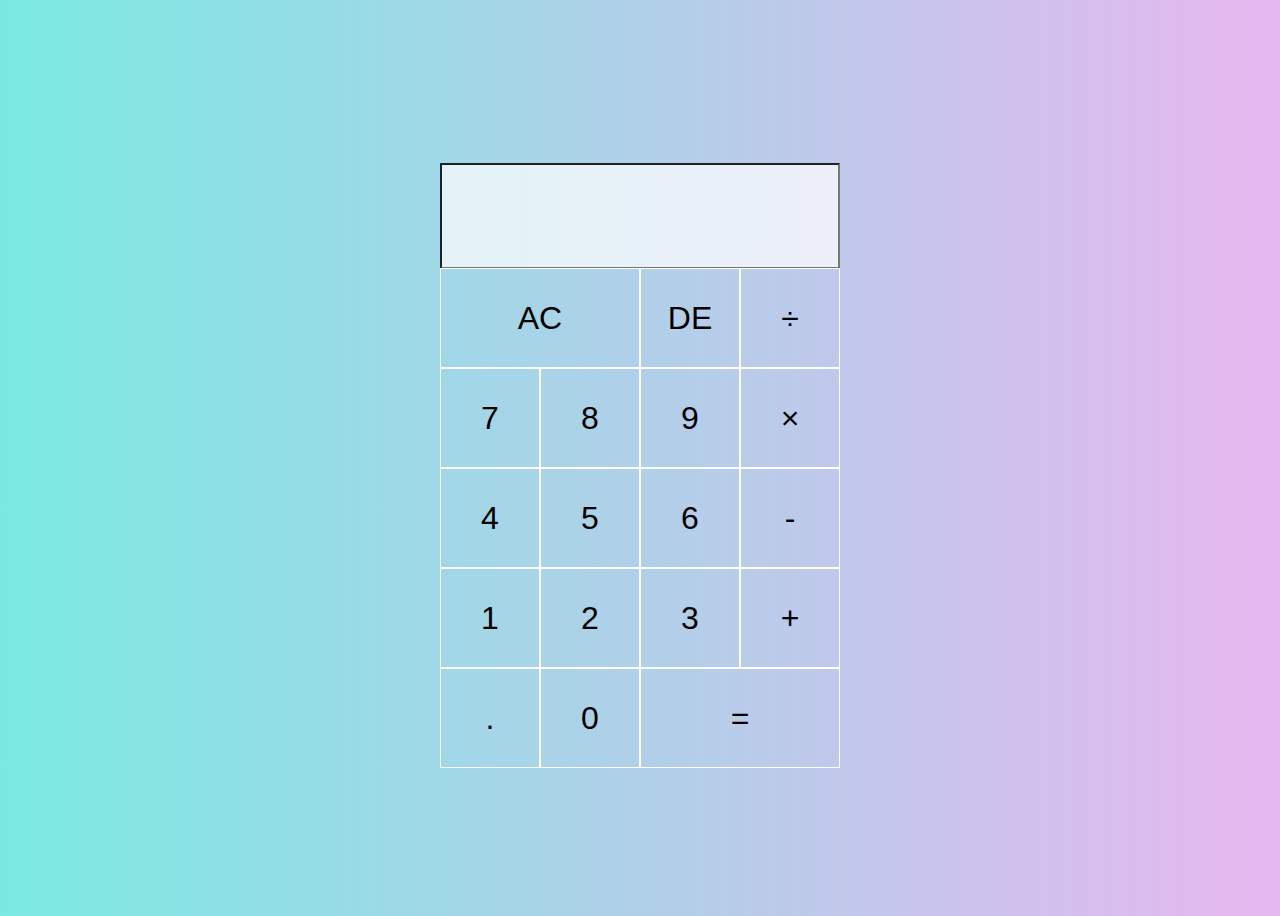
<file: Calculator/index.html>
<!DOCTYPE html>
<html lang="en">

<head>
    <meta charset="UTF-8">
    <meta http-equiv="X-UA-Compatible" content="IE=edge">
    <meta name="viewport" content="width=device-width, initial-scale=1.0">
    <link rel="stylesheet" href="style.css">
    <title>Calculator</title>
</head>

<body>
    <div class="grid">
        <div class="output">
            <input type="text" id="output">
        </div>


        <button onclick="allclear()" class="double">AC</button>
        <button onclick="del()" class="del">DE</button>
        <button onclick="append('÷')">÷</button>

        <button onclick="append('7')">7</button>
        <button onclick="append('8')">8</button>
        <button onclick="append('9')">9</button>
        <button onclick="append('×')">×</button>

        <button onclick="append('4')">4</button>
        <button onclick="append('5')">5</button>
        <button onclick="append('6')">6</button>
        <button onclick="append('-')">-</button>

        <button onclick="append('1')">1</button>
        <button onclick="append('2')">2</button>
        <button onclick="append('3')">3</button>
        <button onclick="append('+')">+</button>

        <button onclick="append('.')">.</button>
        <button onclick="append('0')">0</button>
        <button onclick="calculate()" class="double">=</button>

    </div>
    <script src="script.js"></script>
</body>

</html>
</file>
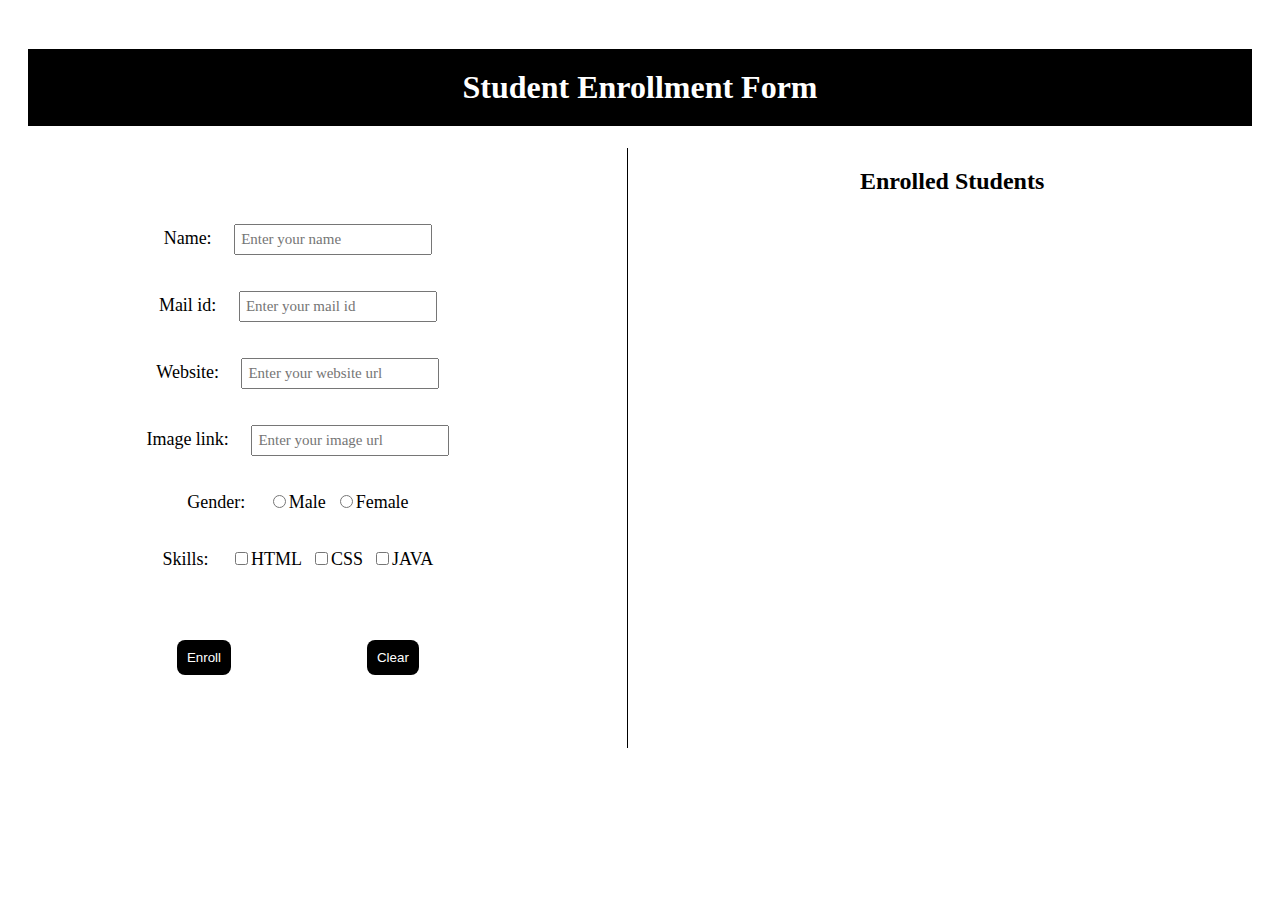
<file: Student Enrollment Form/index.html>
<!DOCTYPE html>
<html lang="en">

<head>
    <meta charset="UTF-8">
    <meta http-equiv="X-UA-Compatible" content="IE=edge">
    <meta name="viewport" content="width=device-width, initial-scale=1.0">
    <link rel="stylesheet" href="style.css">
    <title>Student Enrollment Form</title>
</head>

<body>
    <h1 style="text-align: center; padding: 20px; background-color: black; color: white;">Student Enrollment Form</h1>

    <div class="Form">
        <form class="subform" id="enrollform">
            <br><br>
            <label>Name: &emsp;<input type="text" required id="name" placeholder="Enter your name"></label>
            <br><br><br>
            <label>Mail id: &emsp;<input type="email" required id="mail" placeholder="Enter your mail id"></label>
            <br><br><br>
            <label>Website: &emsp;<input type="url" required id="site" placeholder="Enter your website url"></label>
            <br><br><br>
            <label>Image link: &emsp;<input type="url" id="image" placeholder="Enter your image url"></label>
            <br><br><br>
            <label>Gender: &emsp;<input type="radio" required name="gender" value="Male">Male&ensp;<input type="radio"
                    required name="gender" value="Female">Female</label>
            <br><br><br>
            <label>Skills: &emsp;<input type="checkbox" class="sk" name="skills" value="HTML">HTML&ensp;<input
                    type="checkbox" name="skills" class="sk" value="CSS">CSS&ensp;<input type="checkbox" name="skills"
                    class="sk" value="Java">JAVA</label>
            <div style="padding: 70px;">
                <button type="submit">Enroll</button>&emsp;&emsp;&emsp;&emsp;
                &emsp;&emsp;&emsp;&emsp;
                <button id="clear" type="reset">Clear</button>
            </div>
        </form>
        <div class="line"></div>
    </div>

    <div id="Enrolledstudents" class="Enrolledstudents">
        <h2>Enrolled Students</h2>
    </div>

    <script>
        document.getElementById("enrollform").addEventListener("submit", function (event) {
            event.preventDefault(); // Prevent form submission

            const main = document.getElementById('Enrolledstudents');

            const details = document.createElement('ul');
            details.className = 'details';
            const images = document.createElement('div');
            images.className = 'images';

            const n = document.createElement('li');
            const m = document.createElement('li');
            const s = document.createElement('li');
            const g = document.createElement('li');
            const sk = document.createElement('li');

            n.innerHTML = document.getElementById('name').value;
            m.innerHTML = document.getElementById('mail').value;
            s.innerHTML = '<a href=' + document.getElementById('site').value + ' target="_blank">Website</a';
            g.innerHTML = document.querySelector('input[name="gender"]:checked').value;

            var skills = document.querySelectorAll('input[name="skills"]:checked');

            // Create an array of skill values
            var skillValues = [];
            for (var i = 0; i < skills.length; i++) {
                skillValues.push(skills[i].value);
            }

            sk.innerHTML = skillValues.join(", ");

            details.appendChild(n);
            details.appendChild(m);
            details.appendChild(s);
            details.appendChild(g);
            details.appendChild(sk);

            images.innerHTML = '<img src="' + document.getElementById("image").value + '" alt="Student Image" width="150" height="170">';

            document.getElementById("clear").click();

            main.appendChild(details);
            main.appendChild(images);
        });
    </script>
</body>

</html>
</file>
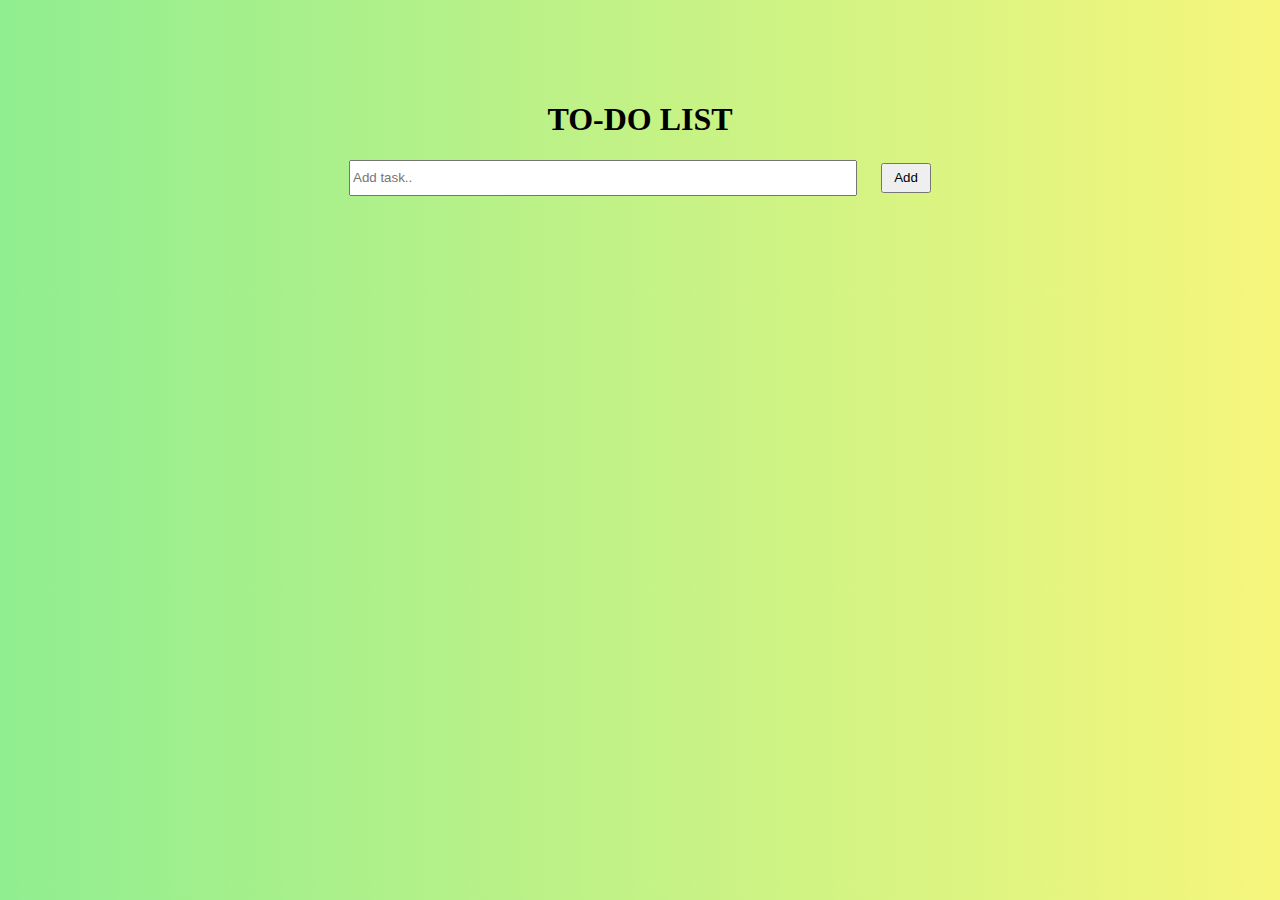
<file: To-do list/index.html>
<!DOCTYPE html>
<html lang="en">

<head>
    <meta charset="UTF-8">
    <meta http-equiv="X-UA-Compatible" content="IE=edge">
    <meta name="viewport" content="width=device-width, initial-scale=1.0">
    <link rel="stylesheet" href="style.css">
    <script src="script.js"></script>
    <title>To-Do List</title>
</head>

<body>
    <div class="Container">
        <h1>TO-DO LIST</h1>
        <div class="Inner-container">
            <input id="todo-task" class="task-input" type="text" placeholder="Add task..">
            &emsp;
            <button class="add-button" id="todo-add" onclick="add_todo_task()">Add</button>
        </div>
        <div class="tasks" id="tasklist">

        </div>
    </div>
</body>

</html>
</file>
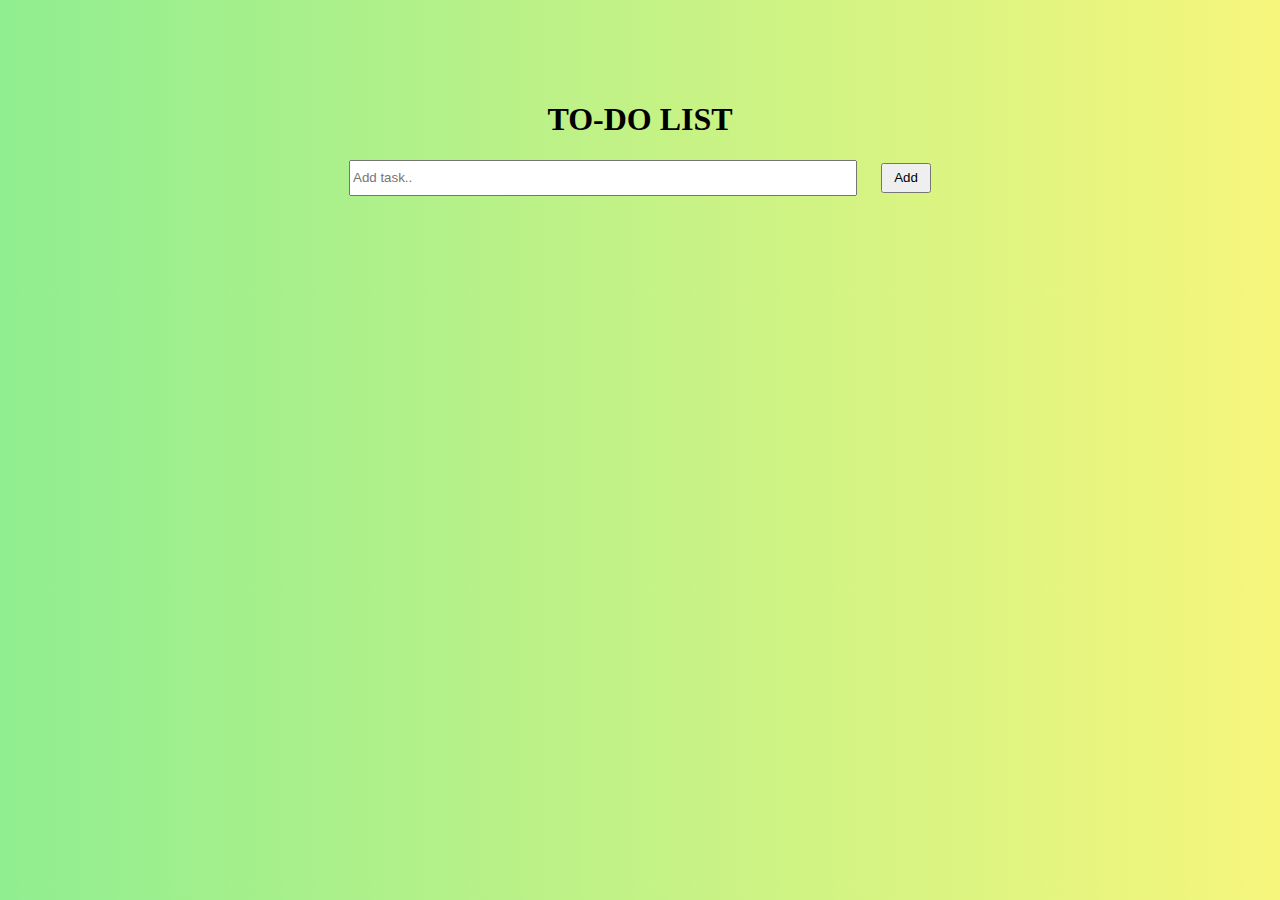
<file: Task-1.html>
<!DOCTYPE html>
<html lang="en">

<head>
    <meta charset="UTF-8">
    <meta http-equiv="X-UA-Compatible" content="IE=edge">
    <meta name="viewport" content="width=device-width, initial-scale=1.0">
    <title>To-Do List</title>
    <style>
        body {
            text-align: center;
            /* color: Red; */
            background-image: linear-gradient(to right, lightgreen, rgb(246, 246, 124));
            margin-top: 50px;
            padding: 30px;
        }

        .task-input {
            height: 30px;
            width: 500px;
        }

        .add-button {
            height: 30px;
            width: 50px;
        }

        .todo-item {
            display: flex;
            align-items: center;
            margin-bottom: 10px;
            padding: 8px;
            border-radius: 4px;
            border: 2px solid white;
        }

        .todo-item input[type="checkbox"] {
            margin-right: 10px;
        }

        .todo-item label {
            font-size: 20px;
            flex-grow: 1;
            color: #333;
        }

        .remove-button {
            background-color: transparent;
            border: 2px solid white;
        }

        .tasks {
            padding: 30px;
            text-align: center;
            width: 650px;
            margin: 0 auto;
        }
    </style>
</head>

<body>
    <div class="Container">
        <h1>TO-DO LIST</h1>
        <div class="Inner-container">
            <input id="todo-task" class="task-input" type="text" placeholder="Add task..">
            &emsp;
            <button class="add-button" id="todo-add" onclick="add_todo_task()">Add</button>
        </div>
        <div class="tasks" id="tasklist">

        </div>
    </div>

    <script>
        function add_todo_task() {
            const task = document.getElementById('todo-task');
            const tastlist = document.getElementById('tasklist');
            if (task.value !== '') {
                const newtask = createtask(task);
                tastlist.appendChild(newtask);
                task.value = '';
            }
        }
        function createtask(task) {
            const todoItem = document.createElement('div');
            todoItem.className = 'todo-item';

            const checkbox = document.createElement('input');
            checkbox.type = 'checkbox';
            checkbox.id = 'checkbox';

            const label = document.createElement('label');
            label.id = 'Label'
            label.textContent = task.value;

            const removeButton = document.createElement('button');
            removeButton.textContent = 'Remove';
            removeButton.className = 'remove-button';
            removeButton.addEventListener('click', function () {
                todoItem.remove();
            });

            checkbox.addEventListener('change', e => {
                if (e.target.checked === true) {
                    label.innerHTML = '<s>' + label.textContent + '</s>';
                }
                else {
                    label.innerHTML = label.textContent;
                }
            });

            todoItem.appendChild(checkbox);
            todoItem.appendChild(label);
            todoItem.appendChild(removeButton);

            return todoItem;
        }

    </script>
</body>

</html>
</file>
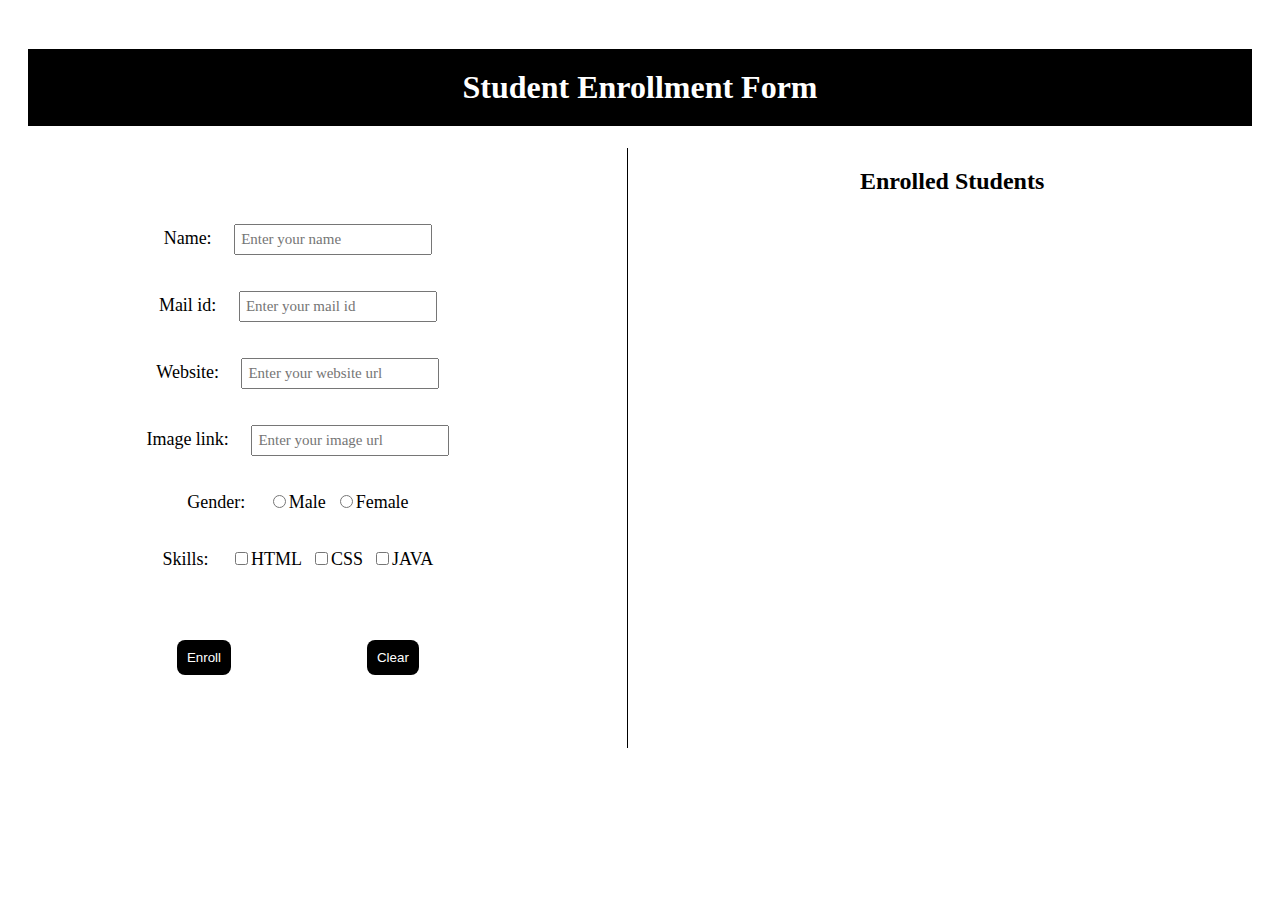
<file: Task-2.html>
<!DOCTYPE html>
<html lang="en">

<head>
    <meta charset="UTF-8">
    <meta http-equiv="X-UA-Compatible" content="IE=edge">
    <meta name="viewport" content="width=device-width, initial-scale=1.0">
    <title>Student Enrollment Form</title>
    <style>
        body {
            padding: 20px;
            /* background-color: rgb(239, 183, 183); */
        }

        .Form {
            float: left;
            width: 49%;
        }

        .Enrolledstudents {
            float: right;
            width: 49%;
            text-align: center;
        }

        .line {
            background-color: black;
            height: 600px;
            width: 1px;
            float: right;
        }

        .subform {
            margin-top: 40px;
            float: left;
            width: 90%;
            text-align: center;
        }

        label {
            font-family: 'Times New Roman';
            font-size: large;
            padding: 20px;
        }

        input {
            padding: 5px;
            font-family: 'Times New Roman';
            font-size: smaller;
        }

        button {
            padding: 10px;
            border: 1px;
            border-radius: 8px;
            background-color: black;
            color: white;
        }

        .details {
            width: 70%;
            float: left;
            height: 175px;
        }

        .images {
            width: 20%;
            float: right;
        }
    </style>
</head>

<body>
    <h1 style="text-align: center; padding: 20px; background-color: black; color: white;">Student Enrollment Form</h1>

    <div class="Form">
        <form class="subform" id="enrollform">
            <br><br>
            <label>Name: &emsp;<input type="text" required id="name" placeholder="Enter your name"></label>
            <br><br><br>
            <label>Mail id: &emsp;<input type="email" required id="mail" placeholder="Enter your mail id"></label>
            <br><br><br>
            <label>Website: &emsp;<input type="url" required id="site" placeholder="Enter your website url"></label>
            <br><br><br>
            <label>Image link: &emsp;<input type="url" id="image" placeholder="Enter your image url"></label>
            <br><br><br>
            <label>Gender: &emsp;<input type="radio" required name="gender" value="Male">Male&ensp;<input type="radio"
                    required name="gender" value="Female">Female</label>
            <br><br><br>
            <label>Skills: &emsp;<input type="checkbox" class="sk" name="skills" value="HTML">HTML&ensp;<input
                    type="checkbox" name="skills" class="sk" value="CSS">CSS&ensp;<input type="checkbox" name="skills"
                    class="sk" value="Java">JAVA</label>
            <div style="padding: 70px;">
                <button type="submit">Enroll</button>&emsp;&emsp;&emsp;&emsp;
                &emsp;&emsp;&emsp;&emsp;
                <button id="clear" type="reset">Clear</button>
            </div>
        </form>
        <div class="line"></div>
    </div>

    <div id="Enrolledstudents" class="Enrolledstudents">
        <h2>Enrolled Students</h2>
    </div>

    <script>
        document.getElementById("enrollform").addEventListener("submit", function (event) {
            event.preventDefault(); // Prevent form submission

            const main = document.getElementById('Enrolledstudents');

            const details = document.createElement('ul');
            details.className = 'details';
            const images = document.createElement('div');
            images.className = 'images';

            const n = document.createElement('li');
            const m = document.createElement('li');
            const s = document.createElement('li');
            const g = document.createElement('li');
            const sk = document.createElement('li');

            n.innerHTML = document.getElementById('name').value;
            m.innerHTML = document.getElementById('mail').value;
            s.innerHTML = '<a href=' + document.getElementById('site').value + ' target="_blank">Website</a';
            g.innerHTML = document.querySelector('input[name="gender"]:checked').value;

            var skills = document.querySelectorAll('input[name="skills"]:checked');

            // Create an array of skill values
            var skillValues = [];
            for (var i = 0; i < skills.length; i++) {
                skillValues.push(skills[i].value);
            }

            sk.innerHTML = skillValues.join(", ");

            details.appendChild(n);
            details.appendChild(m);
            details.appendChild(s);
            details.appendChild(g);
            details.appendChild(sk);

            images.innerHTML = '<img src="' + document.getElementById("image").value + '" alt="Student Image" width="150" height="150">';

            document.getElementById("clear").click();

            main.appendChild(details);
            main.appendChild(images);
        });
    </script>
</body>

</html>
</file>
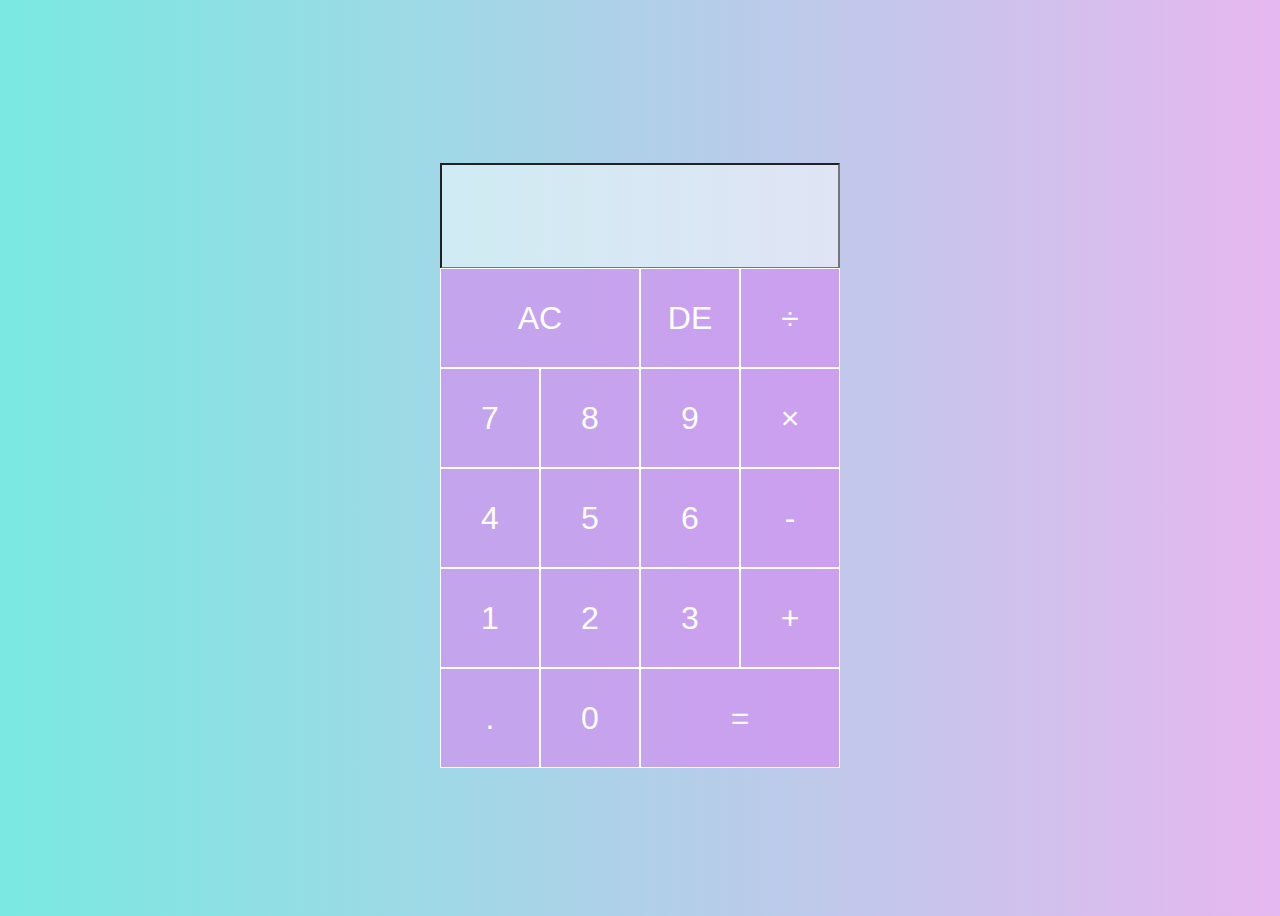
<file: Task-3.html>
<!DOCTYPE html>
<html lang="en">

<head>
    <meta charset="UTF-8">
    <meta http-equiv="X-UA-Compatible" content="IE=edge">
    <meta name="viewport" content="width=device-width, initial-scale=1.0">
    <title>Calculator</title>
    <style>
        body {
            background-image: linear-gradient(to right, #7ae9e1, #e6b7f0);
        }

        .grid {
            display: grid;
            justify-content: center;
            align-content: center;
            min-height: 100vh;
            grid-template-columns: repeat(4, 100px);
            grid-template-rows: minmax(120px, auto) repeat(5, 100px);
        }

        input[type="text"] {
            font-size: 60px;
            width: 96%;
            height: 90px;
            padding: 6px;
            text-align: right;
            background-color: rgba(255, 255, 255, 0.5);
            color: rgba(0, 0, 0, 0.7);
        }

        button {
            cursor: pointer;
            font-size: 2rem;
            background-color: rgba(210, 142, 240, 0.7);
            color: white;
            border: 1px solid white;
            outline: none;
        }

        button:hover {
            background-color: rgba(210, 118, 249);
        }

        .double {
            grid-column: span 2;
        }

        .output {
            margin-top: 15px;
            height: 50px;
            grid-column: 1/-1;
            padding: 0%;
            margin-bottom: 0%;
        }
    </style>
</head>

<body>
    <div class="grid">
        <div class="output">
            <input type="text" id="output">
        </div>


        <button onclick="allclear()" class="double">AC</button>
        <button onclick="del()" class="del">DE</button>
        <button onclick="append('÷')">÷</button>

        <button onclick="append('7')">7</button>
        <button onclick="append('8')">8</button>
        <button onclick="append('9')">9</button>
        <button onclick="append('×')">×</button>

        <button onclick="append('4')">4</button>
        <button onclick="append('5')">5</button>
        <button onclick="append('6')">6</button>
        <button onclick="append('-')">-</button>

        <button onclick="append('1')">1</button>
        <button onclick="append('2')">2</button>
        <button onclick="append('3')">3</button>
        <button onclick="append('+')">+</button>

        <button onclick="append('.')">.</button>
        <button onclick="append('0')">0</button>
        <button onclick="calculate()" class="double">=</button>

    </div>

    <script>
        var o = document.getElementById('output');
        function append(c) {
            if (o.value.slice(-1) != 'r' && o.value.slice(-1) != 'y' && o.value.slice(-1) != 'N') {
                o.value += c;
            }
            else {
                o.value = ''
                o.value += c;
            }
        }
        function calculate() {
            let v = o.value;
            for (var i = 0; i < v.length; i++) {
                if (v.slice(i, i + 1) == '÷')
                    v = v.slice(0, i) + '/' + v.slice(i + 1);
                if (v.slice(i, i + 1) == '×')
                    v = v.slice(0, i) + '*' + v.slice(i + 1);
            }
            try {
                o.value = eval(v);
            }
            catch (error) {
                o.value = 'Error';
            }
        }
        function allclear() {
            o.value = '';
        }
        function del() {
            o.value = o.value.slice(0, -1);
        }
    </script>
</body>

</html>
</file>
<file: Calculator/style.css>
body {
    background-image: linear-gradient(to right, #7ae9e1, #e6b7f0);
}

.grid {
    display: grid;
    justify-content: center;
    align-content: center;
    min-height: 100vh;
    grid-template-columns: repeat(4, 100px);
    grid-template-rows: minmax(120px, auto) repeat(5, 100px);
}

input[type="text"] {
    font-size: 60px;
    width: 96%;
    height: 90px;
    padding: 6px;
    text-align: right;
    background-color: rgba(255, 255, 255, 0.7);
    color: rgba(0, 0, 0, 0.7);
}

button {
    cursor: pointer;
    font-size: 2rem;
    background-color: transparent;
    color: black;
    border: 1px solid white;
    outline: none;
}

button:hover {
    background-color: rgb(255, 255, 255);
}

.double {
    grid-column: span 2;
}

.output {
    margin-top: 15px;
    height: 50px;
    grid-column: 1/-1;
    padding: 0%;
    margin-bottom: 0%;
}
</file>
<file: Student Enrollment Form/style.css>
body {
    padding: 20px;
    /* background-color: rgb(239, 183, 183); */
}

.Form {
    float: left;
    width: 49%;
}

.Enrolledstudents {
    float: right;
    width: 49%;
    text-align: center;
}

.line {
    background-color: black;
    height: 600px;
    width: 1px;
    float: right;
}

.subform {
    margin-top: 40px;
    float: left;
    width: 90%;
    text-align: center;
}

label {
    font-family: 'Times New Roman';
    font-size: large;
    padding: 20px;
}

input {
    padding: 5px;
    font-family: 'Times New Roman';
    font-size: smaller;
}

button {
    padding: 10px;
    border: 1px;
    border-radius: 8px;
    background-color: black;
    color: white;
}

.details {
    width: 70%;
    float: left;
    height: 175px;
}

.images {
    width: 20%;
    float: right;
}
</file>
<file: To-do list/style.css>
body {
    text-align: center;
    background-image: linear-gradient(to right, lightgreen, rgb(246, 246, 124));
    margin-top: 50px;
    padding: 30px;
}

.task-input {
    height: 30px;
    width: 500px;
}

.add-button {
    height: 30px;
    width: 50px;
}

.todo-item {
    display: flex;
    align-items: center;
    margin-bottom: 10px;
    padding: 8px;
    border-radius: 4px;
    border: 2px solid white;
}

.todo-item input[type="checkbox"] {
    margin-right: 10px;
}

.todo-item label {
    font-size: 20px;
    flex-grow: 1;
    color: #333;
}

.remove-button {
    background-color: transparent;
    border: 2px solid white;
}

.tasks {
    padding: 30px;
    text-align: center;
    width: 650px;
    margin: 0 auto;
}
</file>
